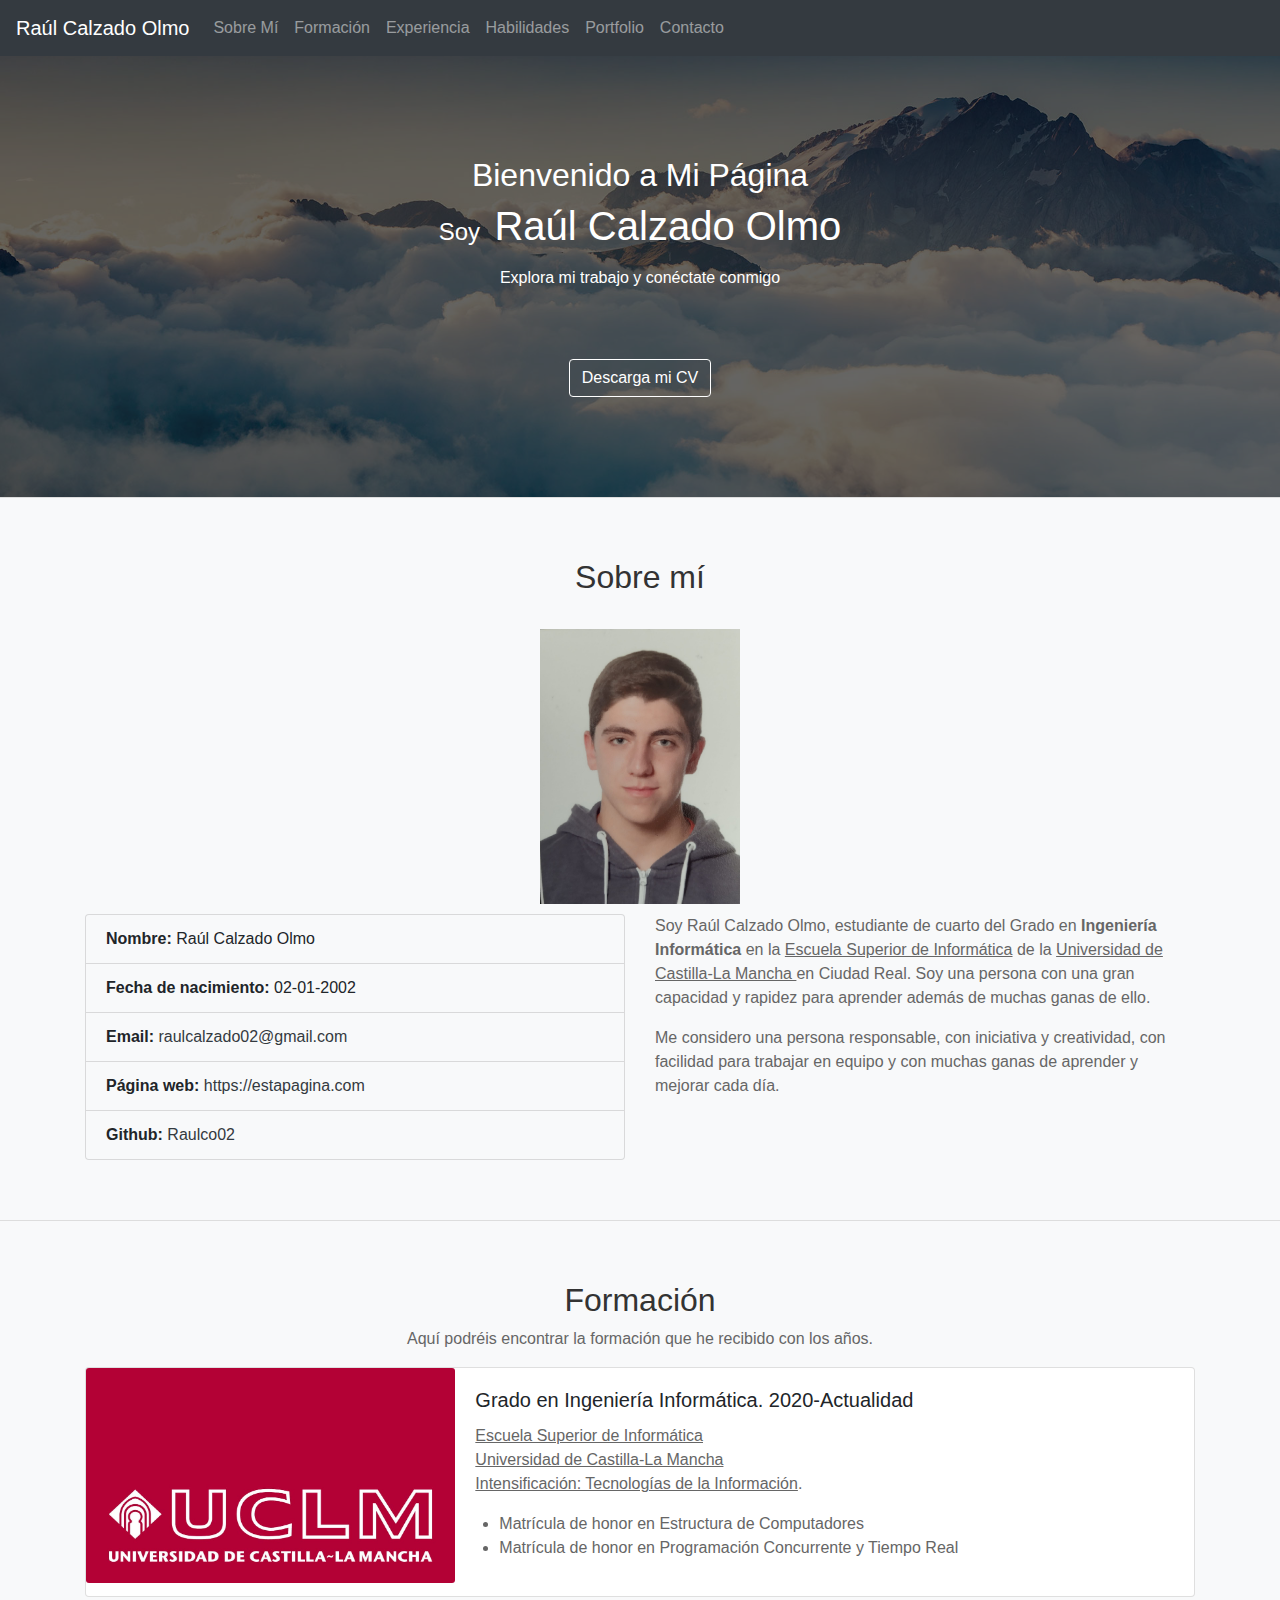
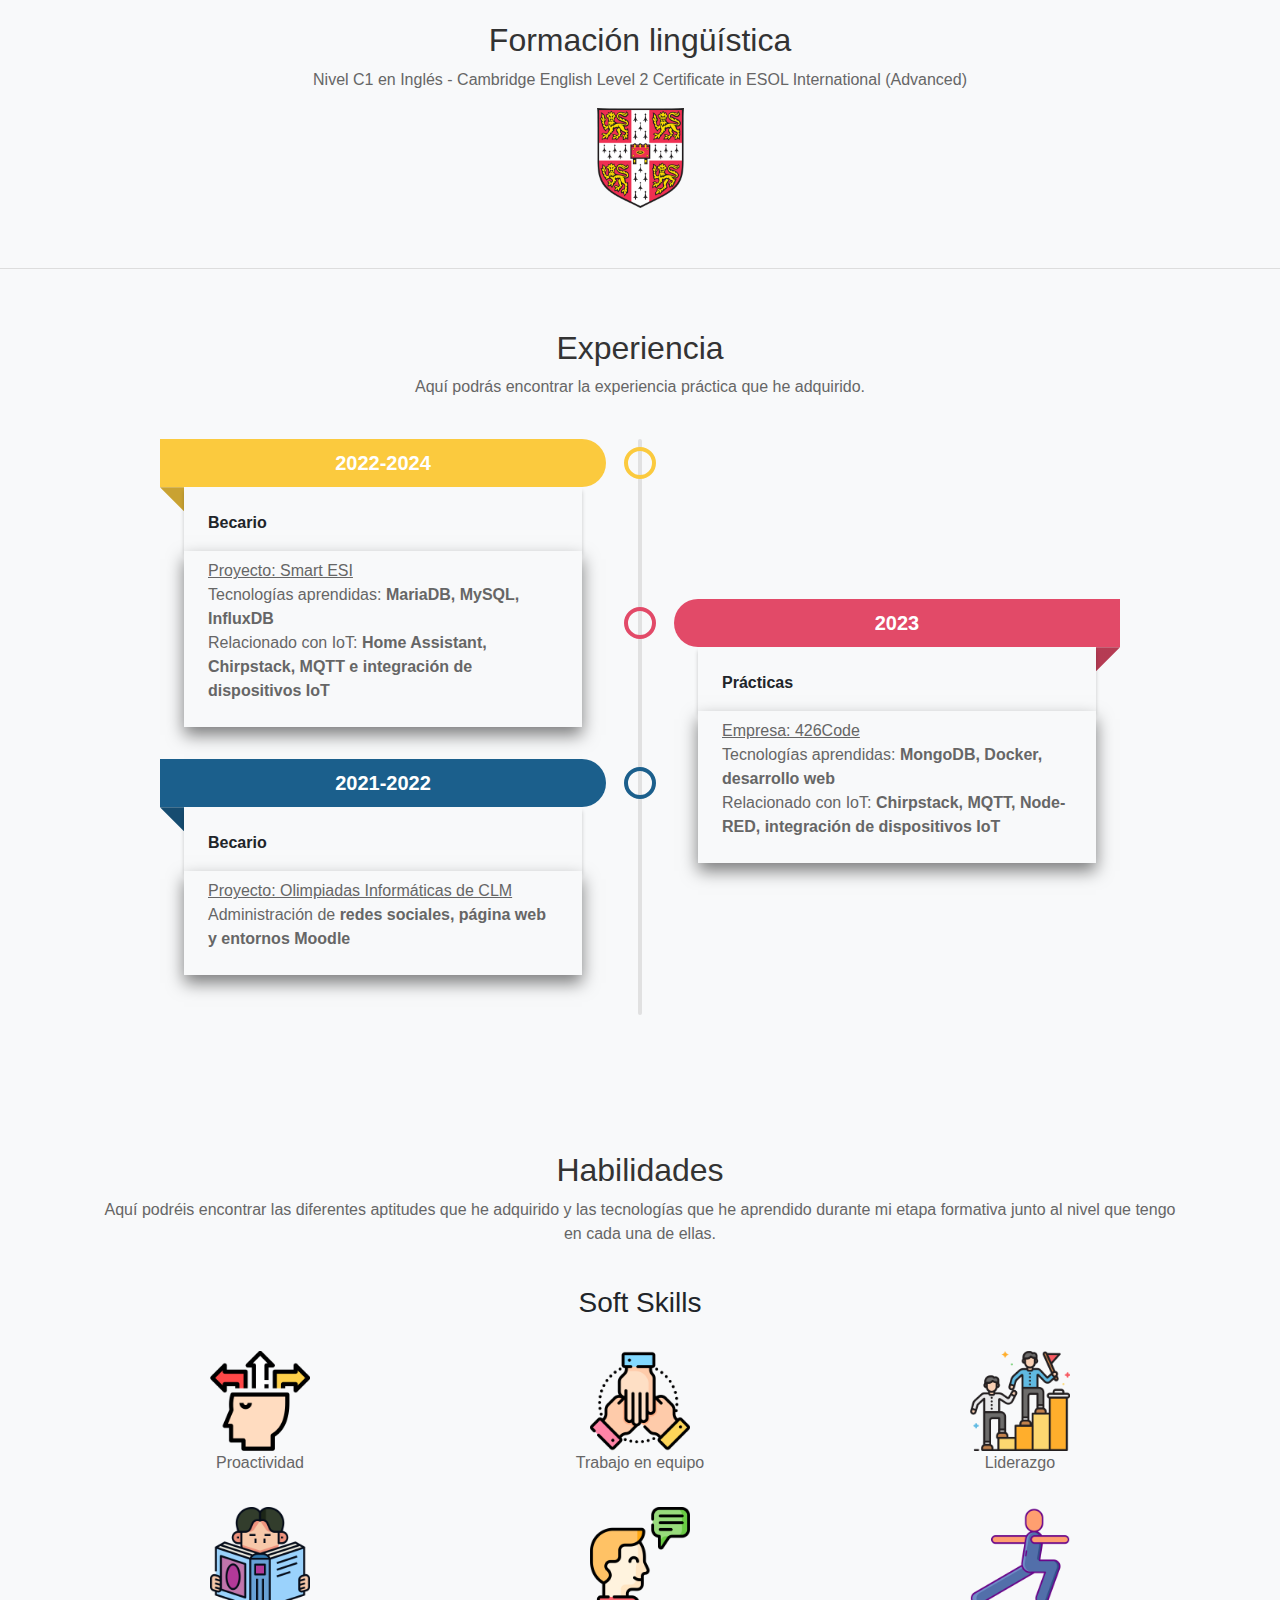
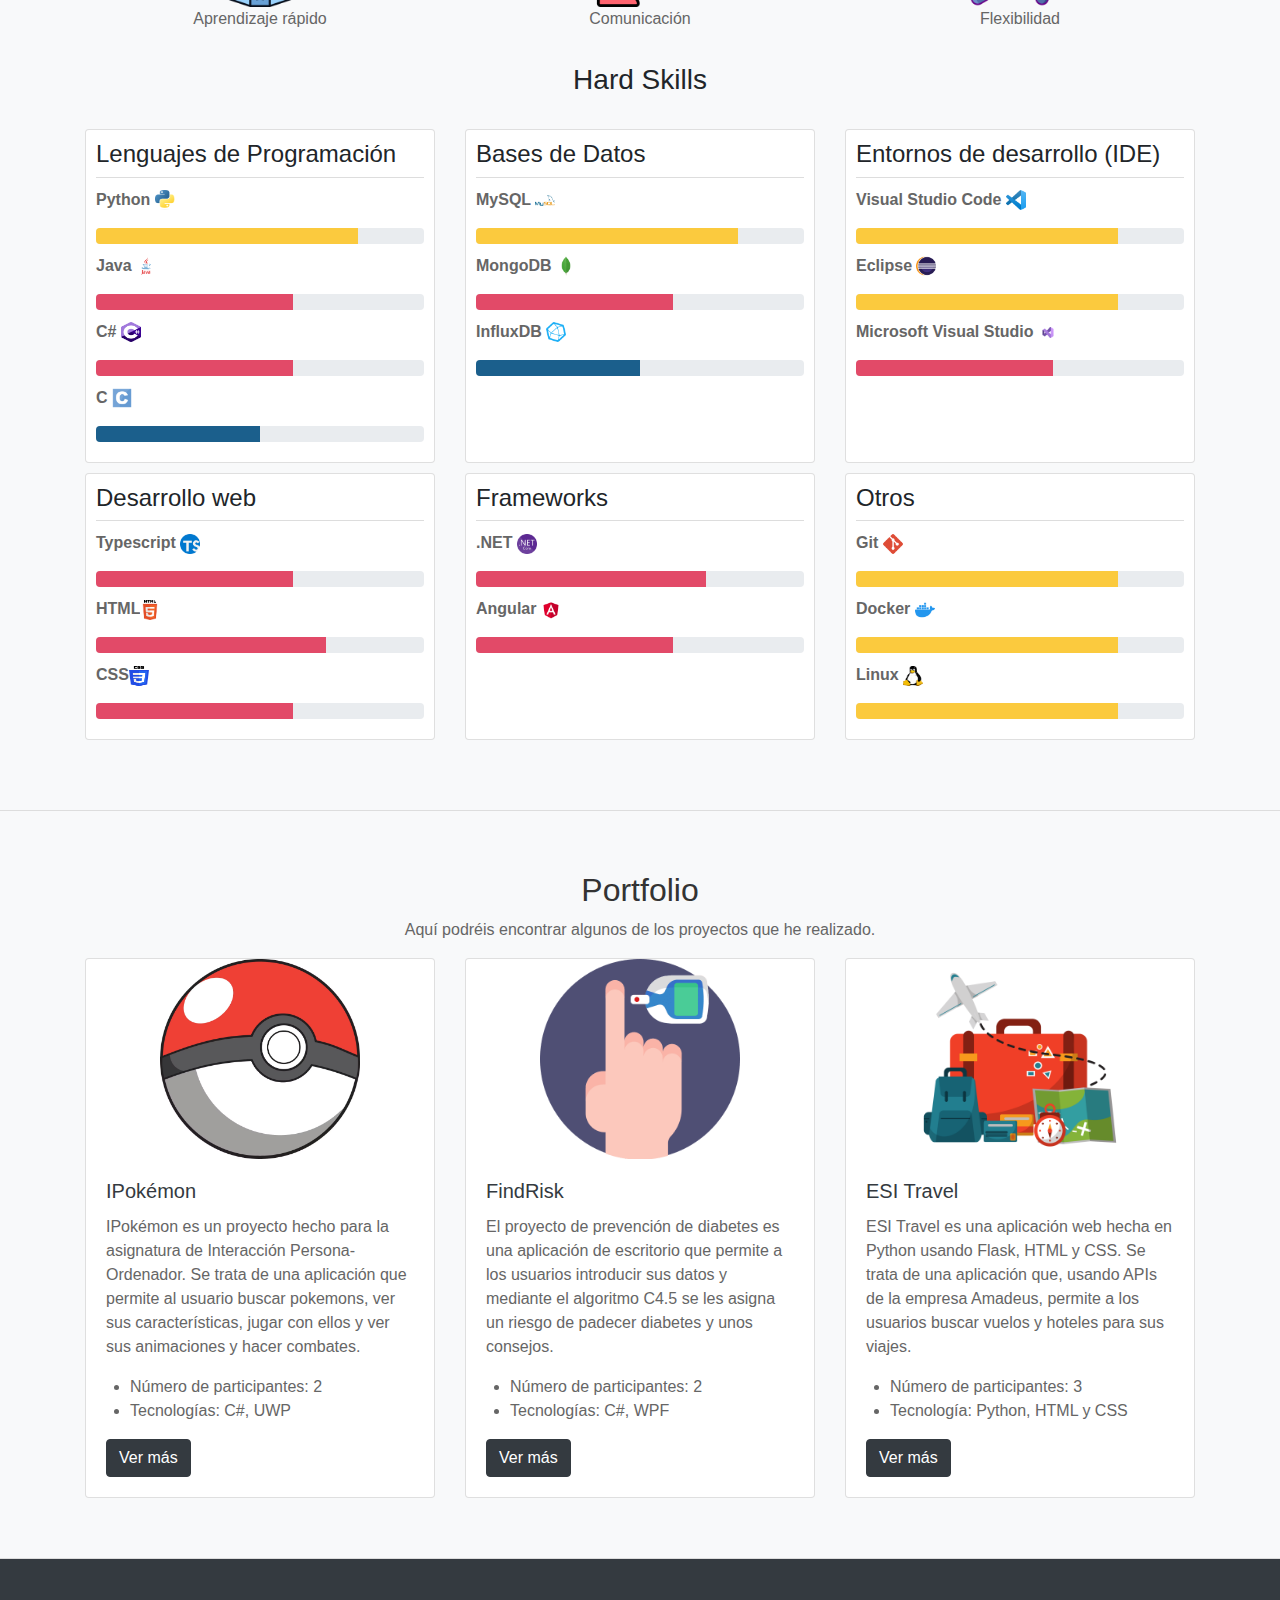
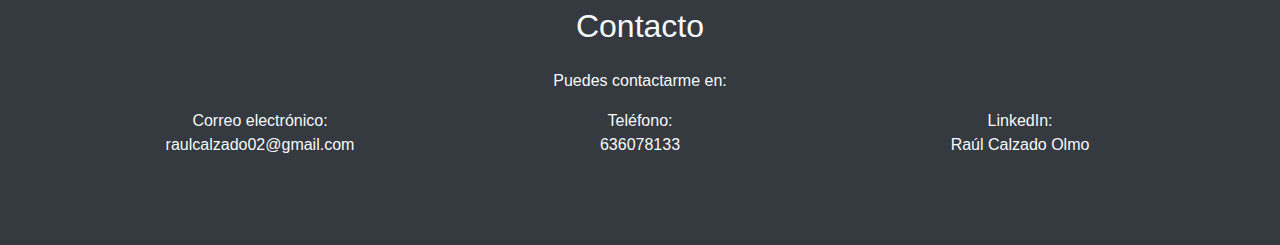
<file: index.html>
<!DOCTYPE html>
<html lang="es">

<head>
    <meta charset="UTF-8">
    <meta name="viewport" content="width=device-width, initial-scale=1, shrink-to-fit=no">
    <title>Raúl Calzado Olmo</title>
    <meta name="description" content="Raúl Calzado Olmo, estudiante de Ingeniería Informática en la Escuela Superior de Informática la Universidad de Castilla-La Mancha.">
    <meta name="author" content="Raúl Calzado Olmo">
    <meta name="keywords" content="Calzado Olmo, Raúl Calzado Olmo, desarrollo, software, programación, Ingeniería Informática">
    <link rel="icon" type="image/x-icon" href="favicon.ico">
    <link rel="stylesheet" href="https://stackpath.bootstrapcdn.com/bootstrap/4.3.1/css/bootstrap.min.css">
    <link rel="stylesheet" href="https://cdnjs.cloudflare.com/ajax/libs/font-awesome/6.5.1/css/all.min.css" integrity="sha512-DTOQO9RWCH3ppGqcWaEA1BIZOC6xxalwEsw9c2QQeAIftl+Vegovlnee1c9QX4TctnWMn13TZye+giMm8e2LwA==" crossorigin="anonymous">
    <link rel="stylesheet" href="styles.css">
</head>
<!-- Google tag (gtag.js) -->
<script async src="https://www.googletagmanager.com/gtag/js?id=G-H30LF02VW6"></script>
<script>
  window.dataLayer = window.dataLayer || [];
  function gtag(){dataLayer.push(arguments);}
  gtag('js', new Date());

  gtag('config', 'G-H30LF02VW6');
</script>
<body>

    <!-- Navbar -->
    <nav class="navbar navbar-expand-lg navbar-dark bg-dark fixed-top">
        <a class="navbar-brand" href="#home">Raúl Calzado Olmo</a>
        <button class="navbar-toggler" type="button" data-toggle="collapse" data-target="#navbarNav"
            aria-controls="navbarNav" aria-expanded="false" aria-label="Toggle navigation">
            <span class="navbar-toggler-icon"></span>
        </button>
        <div class="collapse navbar-collapse" id="navbarNav">
            <ul class="navbar-nav">
                <li class="nav-item"><a class="nav-link" href="#about">Sobre Mí</a></li>
                <li class="nav-item"><a class="nav-link" href="#education">Formación</a></li>
                <li class="nav-item"><a class="nav-link" href="#experience">Experiencia</a></li>
                <li class="nav-item"><a class="nav-link" href="#skills">Habilidades</a></li>
                <li class="nav-item"><a class="nav-link" href="#portfolio">Portfolio</a></li>
                <li class="nav-item"><a class="nav-link" href="#contact">Contacto</a></li>
            </ul>
        </div>
    </nav>

    <!-- Secciones -->
    <header class="site-header" id="home">
        <div class="overlay"></div>
        <div class="container">
            <div class="header-content">
                <h2 style="color: white;">Bienvenido a Mi Página</h2>
                <div class="name-container">
                    <p style="font-size: 1.5em; display: inline-block; color: white;">Soy</p>
                    <h1 style="font-size: 2.5em; margin-left: 10px; display: inline-block;">Raúl Calzado Olmo</h1>
                </div>
                <p style="color: white;">Explora mi trabajo y conéctate conmigo</p>
                <div class="social-icons">
                    <a href="https://www.linkedin.com/in/raul-calzado-olmo-60404b272/" target="_blank" aria-label="Perfil de LinkedIn de Raúl Calzado Olmo">
                        <i class="fab fa-linkedin-in"></i>
                    </a>
                    <a href="mailto:raulcalzado02@gmail.com" target="_blank" aria-label="Correo de Raúl Calzado Olmo">
                        <i class="fas fa-envelope"></i>
                    </a>
                    <a href="https://github.com/Raulco02" target="_blank" aria-label="Página de Github de Raúl Calzado Olmo">
                        <i class="fab fa-github"></i>
                    </a>
                </div>
                <div class="container" style="margin-top: 5px;">
                    <a href="./Raúl_Calzado_CV.pdf" download="Raúl_Calzado_CV.pdf" class="btn btn-primary btn-hover">
                        Descarga mi CV
                    </a>
                </div>
            </div>
        </div>
    </header>
    <div class="section-divider"></div>

    <section id="about">
        <div class="container">
            <div class="row section-intro">
                <div class="col-12 text-center">
                    <h2>Sobre mí</h2>
                </div>
            </div>
            <br>
            <!-- /section-intro -->
            <div class="row">
                <div class="col-12 text-center">
                    <img src="Raul_Calzado.jpeg" alt="Foto de Raúl Calzado Olmo" class="img-fluid" style="max-width: 200px; margin-bottom: 10px;" width="200" height="275">
                </div>
            </div>
            
            <div class="row about-content" style="align-items: stretch;">
                
                <div class="col-md-6">
                    <ul class="list-group">
                        <li class="list-group-item" style="background-color: #f8f9fa;">
                            <strong>Nombre:</strong>
                            <span>Raúl Calzado Olmo</span>
                        </li>
                        <li class="list-group-item" style="background-color: #f8f9fa;">
                            <strong>Fecha de nacimiento:</strong>
                            <span>02-01-2002</span>
                        </li>
                        <li class="list-group-item" style="background-color: #f8f9fa;">
                            <strong>Email:</strong>
                            <span><a href="mailto:raulcalzado02@gmail.com" class="text-dark">raulcalzado02@gmail.com</a></span>
                        </li>
                        <li class="list-group-item" style="background-color: #f8f9fa;">
                            <strong>Página web:</strong>
                            <span><a href="https://estapagina.com/" class="text-dark">https://estapagina.com</a></span>
                        </li>
                        <li class="list-group-item" style="background-color: #f8f9fa;">
                            <strong>Github:</strong>
                            <span><a href="https://github.com/Raulco02" class="text-dark">Raulco02</a></span>
                        </li>
                    </ul>
                </div>
                <div class="col-md-6">
                    <p>Soy Raúl Calzado Olmo, estudiante de cuarto del Grado en <strong>Ingeniería Informática</strong> en la <a href="https://esi.uclm.es/" class="link">Escuela Superior
                        de Informática</a> de la <a href="https://www.uclm.es/" class="link"> Universidad de Castilla-La Mancha </a> en Ciudad Real. Soy una persona con una gran capacidad y rapidez para aprender
                        además de muchas ganas de ello.</p>
                    <p>Me considero una persona responsable, con iniciativa y creatividad, con facilidad para trabajar
                        en equipo y con muchas ganas de aprender y mejorar cada día.</p>
                </div>
            </div>
        </div>
    </section>
    <div class="section-divider"></div>


    <!-- Sección de Formación -->
    <section id="education" class="education-section">
        <div class="container">
            <div class="row">
                <div class="col-lg-12 text-center">
                    <h2>Formación</h2>
                    <p>Aquí podréis encontrar la formación que he recibido con los años.</p>
                </div>
            </div>
            <div class="row">
                <div class="container">
                    <div class="card" >
                        <div class="row no-gutters">
                            <!-- Imagen a la izquierda -->
                            <div class="col-md-4">
                                <img src="./logo-uclm.jpg" class="card-img" alt="Logo de la Universidad de Castilla-La Mancha" width="345" height="215">
                            </div>
                            <div class="col-md-8">
                                <div class="card-body">
                                    <h5 class="card-title">Grado en Ingeniería Informática. 2020-Actualidad</h5>
                                    <p class="card-text">
                                        <a href="https://esi.uclm.es/" class="link">Escuela Superior de Informática</a><br>
                                        <a href="https://www.uclm.es/" class="link"> Universidad de Castilla-La Mancha </a><br>
                                        <a href="https://esi.uclm.es/index.php/grado-en-ingenieria-informatica/intensificaciones/" class="link">Intensificación: Tecnologías de la Información</a>.
                                    </p>
                                        <ul class="lista">
                                            <li>Matrícula de honor en Estructura de Computadores</li>
                                            <li>Matrícula de honor en Programación Concurrente y Tiempo Real</li>
                                        </ul>
                                </div>
                            </div>
                        </div>
                    </div>
                </div>
            </div>
            <br>
            <div class="row">
                <div class="col-lg-12 text-center">
                    <h2>Formación lingüística</h2>
                    <p>Nivel C1 en Inglés - Cambridge English Level 2 Certificate in ESOL International (Advanced)</p>
                    <img src="./cambridge.png" alt="Logo Cambridge" class="img-fluid apt-icon" width="87" height="100">
                    <br>
                </div>
            </div>
        </div>
    </section>
    <div class="section-divider"></div>
    <section id="experience" class="experience-section">
        <div class="container">
            <div class="row">
                <div class="col-lg-12 text-center">
                    <h2>Experiencia</h2>
                    <p>Aquí podrás encontrar la experiencia práctica que he adquirido.</p>
                    <br>
                </div>
            </div>
            <ul>
                <li style="--accent-color:#FBCA3E">
                    <div class="date">2022-2024</div>
                    <div class="title">Becario</div>
                    <div class="descr">
                        <a href="https://esi.uclm.es/index.php/programas-singulares/smartesi/" class="link">Proyecto: Smart ESI</a><br>
                        <a style="color: #666;">Tecnologías aprendidas: <strong>MariaDB, MySQL, InfluxDB</strong></a><br>
                        <a style="color: #666;">Relacionado con IoT: <strong>Home Assistant, Chirpstack, MQTT e integración de dispositivos IoT</strong></a>
                    </div>
                </li>
                <li style="--accent-color:#E24A68">
                    <div class="date">2023</div>
                    <div class="title">Prácticas</div>
                    <div class="descr"><a href="https://www.linkedin.com/company/426code/?originalSubdomain=es" class="link">Empresa: 426Code</a><br>
                        <a style="color: #666;">Tecnologías aprendidas: <strong>MongoDB, Docker, desarrollo web</strong></a><br>
                        <a style="color: #666;">Relacionado con IoT: <strong>Chirpstack, MQTT, Node-RED, integración de dispositivos IoT</strong></a><br>
                    </div>
                </li>
                <li style="--accent-color:#1B5F8C">
                    <div class="date">2021-2022</div>
                    <div class="title">Becario</div>
                    <div class="descr"><a href="https://olimpiadasinformatica.uclm.es/" class="link">Proyecto: Olimpiadas Informáticas de CLM</a><br>
                        <a style="color: #666;">Administración de <strong>redes sociales, página web y entornos Moodle</strong></a><br>
                    </div>
                </li>
            </ul>
        </div>
    </section>
    <section id="skills">
        <div class="container">
            <div class="col-lg-12 text-center">
                <h2>Habilidades</h2>
                <p>Aquí podréis encontrar las diferentes aptitudes que he adquirido y las tecnologías que he aprendido durante mi etapa formativa junto al nivel que tengo en cada una de ellas.</p>
                <br>
                <h3>Soft Skills</h3>
                <br>
            </div>
            <div class="row">
                <!-- Primera Fila -->
                <div class="col-md-4 mb-3">
                    <div class="text-center">
                        <img src="./aptitudes/proactividad.png" alt="Proactividad" class="img-fluid apt-icon" width="100" height="100">
                        <p>Proactividad</p>
                    </div>
                </div>

                <div class="col-md-4 mb-3">
                    <div class="text-center">
                        <img src="./aptitudes/equipo.png" alt="Trabajo en equipo" class="img-fluid apt-icon" width="100" height="100">
                        <p>Trabajo en equipo</p>
                    </div>
                </div>

                <div class="col-md-4 mb-3">
                    <div class="text-center">
                        <img src="./aptitudes/liderazgo.png" alt="Liderazgo" class="img-fluid apt-icon" width="100" height="100">
                        <p>Liderazgo</p>
                    </div>
                </div>
            </div>

            <!-- Segunda Fila -->
            <div class="row">
                <div class="col-md-4 mb-3">
                    <div class="text-center">
                        <img src="./aptitudes/aprendizaje.png" alt="Aprendizaje" class="img-fluid apt-icon" width="100" height="100">
                        <p>Aprendizaje rápido</p>
                    </div>
                </div>

                <div class="col-md-4 mb-3">
                    <div class="text-center">
                        <img src="./aptitudes/comunicacion.png" alt="Comunicación" class="img-fluid apt-icon" width="100" height="100">
                        <p>Comunicación</p>
                    </div>
                </div>

                <div class="col-md-4 mb-3">
                    <div class="text-center">
                        <img src="./aptitudes/flexibilidad.png" alt="Flexibilidad" class="img-fluid apt-icon" width="100" height="100">
                        <p>Flexibilidad</p>
                    </div>
                </div>
            </div>
            <div class="col-lg-12 text-center">
                <h3>Hard Skills</h3>
                <br>
            </div>
            <div class="row">
                <!-- Primera fila -->
                <div class="col-md-4" style="margin-bottom: 10px;">
                    <div class="card h-100">
                        <div class="skill-category">
                            <h4>Lenguajes de Programación</h4>
                            <div class="section-divider"></div>
                            <div style="margin-top: 10px;"></div>
                            <p class="p-apt">Python <img src="./habilidades/python.png" alt="Python logo" class="img-fluid hab-icon" width="20" height="20"></p>
                            <div class="progress">
                                <div class="progress-bar" role="progressbar" style="width: 80%; background-color: #FBCA3E;"
                                    aria-valuenow="80" aria-valuemin="0" aria-valuemax="100" aria-label="Progreso: 80%">
                                </div>
                            </div>
                            <p class="p-apt">Java <img src="./habilidades/java.png" alt="Java logo" class="img-fluid hab-icon" width="20" height="20"></p>
                            <div class="progress">
                                <div class="progress-bar" role="progressbar" style="width: 60%; background-color: #E24A68;"
                                    aria-valuenow="60" aria-valuemin="0" aria-valuemax="100" aria-label="Progreso: 60%">
                                </div>
                            </div>
                            <p class="p-apt">C# <img src="./habilidades/c-sharp.png" alt="C-sharp logo" class="img-fluid hab-icon" width="20" height="20"></p>
                            <div class="progress">
                                <div class="progress-bar" role="progressbar" style="width: 60%; background-color: #E24A68;"
                                    aria-valuenow="60" aria-valuemin="0" aria-valuemax="100" aria-label="Progreso: 60%">
                                </div>
                            </div>
                            <p class="p-apt">C <img src="./habilidades/c.png" alt="C logo" class="img-fluid hab-icon" width="20" height="20"></p>
                            <div class="progress">
                                <div class="progress-bar" role="progressbar" style="width: 50%; background-color: #1B5F8C;"
                                    aria-valuenow="50" aria-valuemin="0" aria-valuemax="100" aria-label="Progreso: 50%">
                                </div>
                            </div>
                        </div>
                    </div>
                </div>
                <div class="col-md-4" style="margin-bottom: 10px;">
                    <div class="card h-100">
                        <div class="skill-category">
                            <h4>Bases de Datos</h4>
                            <div class="section-divider"></div>
                            <div style="margin-top: 10px;"></div>
                            <p class="p-apt">MySQL <img src="./habilidades/mysql.png" alt="MySQL logo" class="img-fluid hab-icon" width="20" height="20"></p>
                            <div class="progress">
                                <div class="progress-bar" role="progressbar" style="width: 80%; background-color: #FBCA3E;"
                                    aria-valuenow="80" aria-valuemin="0" aria-valuemax="100" aria-label="Progreso: 80%">
                                </div>
                            </div>
                            <p class="p-apt">MongoDB <img src="./habilidades/mongodb.png" alt="MongoDB logo" class="img-fluid hab-icon" width="20" height="20"></p>
                            <div class="progress">
                                <div class="progress-bar" role="progressbar" style="width: 60%; background-color: #E24A68;"
                                    aria-valuenow="60" aria-valuemin="0" aria-valuemax="100" aria-label="Progreso: 60%">
                                </div>
                            </div>
                            <p class="p-apt">InfluxDB <img src="./habilidades/influxdb.png" alt="InfluxDB logo" class="img-fluid hab-icon" width="20" height="20"></p>
                            <div class="progress">
                                <div class="progress-bar" role="progressbar" style="width: 50%; background-color: #1B5F8C;"
                                    aria-valuenow="50" aria-valuemin="0" aria-valuemax="100" aria-label="Progreso: 50%">
                                </div>
                            </div>
                        </div>
                    </div>
                </div>
                <div class="col-md-4" style="margin-bottom: 10px;">
                    <div class="card h-100">
                        <div class="skill-category">
                            <h4>Entornos de desarrollo (IDE)</h4>
                            <div class="section-divider"></div>
                            <div style="margin-top: 10px;"></div>
                            <p class="p-apt">Visual Studio Code <img src="./habilidades/visual_studio_code.png" alt="Visual Studio Code logo" class="img-fluid hab-icon" width="20" height="20"></p>
                            <div class="progress">
                                <div class="progress-bar" role="progressbar" style="width: 80%; background-color: #FBCA3E;"
                                    aria-valuenow="80" aria-valuemin="0" aria-valuemax="100" aria-label="Progreso: 80%">
                                </div>
                            </div>
                            <p class="p-apt">Eclipse <img src="./habilidades/eclipse.png" alt="Eclipse logo" class="img-fluid hab-icon" width="20" height="20"></p>
                            <div class="progress">
                                <div class="progress-bar" role="progressbar" style="width: 80%; background-color: #FBCA3E;"
                                    aria-valuenow="80" aria-valuemin="0" aria-valuemax="100" aria-label="Progreso: 80%">
                                </div>
                            </div>
                            <p class="p-apt">Microsoft Visual Studio <img src="./habilidades/visual-studio.png" alt="Visual Studio logo" class="img-fluid hab-icon" width="20" height="20"></p>
                            <div class="progress">
                                <div class="progress-bar" role="progressbar" style="width: 60%; background-color: #E24A68;"
                                    aria-valuenow="50" aria-valuemin="0" aria-valuemax="100" aria-label="Progreso: 60%">
                                </div>
                            </div>
                        </div>
                    </div>
                </div>
            </div>
            <div class="row">
                <!-- Segunda fila -->
                <div class="col-md-4" style="margin-bottom: 10px;">
                    <div class="card h-100">
                        <div class="skill-category">
                            <h4>Desarrollo web</h4>
                            <div class="section-divider"></div>
                            <div style="margin-top: 10px;"></div>
                            <p class="p-apt">Typescript <img src="./habilidades/typescript.png" alt="Typescript logo" class="img-fluid hab-icon" width="20" height="20"></p>
                            <div class="progress">
                                <div class="progress-bar" role="progressbar" style="width: 60%; background-color: #E24A68;"
                                    aria-valuenow="60" aria-valuemin="0" aria-valuemax="100" aria-label="Progreso: 60%">
                                </div>
                            </div>
                            <p class="p-apt">HTML<img src="./habilidades/html.png" alt="HTML logo" class="img-fluid hab-icon" width="20" height="20"></p>
                            <div class="progress">
                                <div class="progress-bar" role="progressbar"
                                    style="width: 70%; background-color: #E24A68;" aria-valuenow="70"
                                    aria-valuemin="0" aria-valuemax="100" aria-label="Progreso: 70%">
                                </div>
                            </div>
                            <p class="p-apt">CSS<img src="./habilidades/CSS.png" alt="CSS logo" class="img-fluid hab-icon" width="20" height="20"></p>
                            <div class="progress">
                                <div class="progress-bar" role="progressbar"
                                    style="width: 60%; background-color: #E24A68;" aria-valuenow="60" aria-valuemin="0"
                                    aria-valuemax="100" aria-label="Progreso: 60%">
                                </div>
                            </div>
                        </div>
                    </div>
                </div>
                <div class="col-md-4" style="margin-bottom: 10px;">
                    <div class="card h-100">
                        <div class="skill-category">
                            <h4>Frameworks</h4>
                            <div class="section-divider"></div>
                            <div style="margin-top: 10px;"></div>
                            <p class="p-apt">.NET <img src="./habilidades/NET_Core.png" alt="NET core logo" class="img-fluid hab-icon" width="20" height="20"></p>
                            <div class="progress">
                                <div class="progress-bar" role="progressbar" style="width: 70%; background-color: #E24A68;"
                                    aria-valuenow="70" aria-valuemin="0" aria-valuemax="100" aria-label="Progreso: 70%">
                                </div>
                            </div>
                            <p class="p-apt">Angular <img src="./habilidades/angular.png" alt="Angular logo" class="img-fluid hab-icon" width="20" height="20"></p>
                            <div class="progress">
                                <div class="progress-bar" role="progressbar" style="width: 60%; background-color: #E24A68;"
                                    aria-valuenow="60" aria-valuemin="0" aria-valuemax="100" aria-label="Progreso: 60%">
                                </div>
                            </div>
                        </div>
                    </div>
                </div>
                <div class="col-md-4" style="margin-bottom: 10px;">
                    <div class="card h-100">
                        <div class="skill-category">
                            <h4>Otros</h4>
                            <div class="section-divider"></div>
                            <div style="margin-top: 10px;"></div>
                            <p class="p-apt">Git <img src="./habilidades/git.png" alt="GIT logo" class="img-fluid hab-icon" width="20" height="20"></p>
                            <div class="progress">
                                <div class="progress-bar" role="progressbar" style="width: 80%; background-color: #FBCA3E;"
                                    aria-valuenow="80" aria-valuemin="0" aria-valuemax="100" aria-label="Progreso: 80%">
                                </div>
                            </div>
                            <p class="p-apt">Docker <img src="./habilidades/docker.png" alt="Docker logo" class="img-fluid hab-icon" width="20" height="20"></p>
                            <div class="progress">
                                <div class="progress-bar" role="progressbar" style="width: 80%; background-color: #FBCA3E;"
                                    aria-valuenow="80" aria-valuemin="0" aria-valuemax="100" aria-label="Progreso: 80%">
                                </div>
                            </div>
                            <p class="p-apt">Linux <img src="./habilidades/linux.png" alt="Linux logo" class="img-fluid hab-icon" width="20" height="20"></p>
                            <div class="progress">
                                <div class="progress-bar" role="progressbar" style="width: 80%; background-color: #FBCA3E;"
                                    aria-valuenow="80" aria-valuemin="0" aria-valuemax="100" aria-label="Progreso: 80%">
                                </div>
                            </div>
                        </div>
                    </div>
                </div>
                
            </div>
        </div>
    </section>
    <div class="section-divider"></div>

    <section id="portfolio">
        <div class="container">
            <h2 class="text-center">Portfolio</h2>
            <p class="text-center">Aquí podréis encontrar algunos de los proyectos que he realizado.</p>
            <div class="row">
                <div class="col-md-4">
                    <a href="https://github.com/Raulco02/IPOkemon" class="text-dark text-decoration-none">
                        <div class="card contact-group h-100">
                            <img src="pokeball.avif" class="card-img-top" alt="Pokeball">
                            <div class="card-body">
                                <h5 class="card-title">IPokémon</h5>
                                <p class="card-text">IPokémon es un proyecto hecho para la asignatura de Interacción
                                    Persona-Ordenador. Se trata de una aplicación que permite al usuario buscar pokemons, ver sus características, jugar
                                    con ellos y ver sus animaciones y hacer combates.</p>
                                <ul class="lista">
                                    <li style="font-weight: normal;">Número de participantes: 2</li>
                                    <li style="font-weight: normal;">Tecnologías: C#, UWP</li>
                                </ul>
                                <div class="btn btn-primary" onclick="window.location='https://github.com/Raulco02/IPOkemon';" style="background-color: #343a40; border-color: #343a40;">
                                    Ver más
                                </div>
                            </div>
                        </div>
                    </a>
                </div>
                <div class="col-md-4">
                    <a href="https://github.com/Raulco02/prevencionDiabetes" class="text-dark text-decoration-none">
                        <div class="card contact-group h-100">
                            <img src="diabetes.png" class="card-img-top" alt="Imagen ilustrativa de diabetes">
                            <div class="card-body">
                                <h5 class="card-title">FindRisk</h5>
                                <p class="card-text">El proyecto de prevención de diabetes es una aplicación de escritorio que permite a los usuarios introducir sus datos
                                    y mediante el algoritmo C4.5 se les asigna un riesgo de padecer diabetes y unos consejos.
                                </p>
                                <ul class="lista">
                                    <li style="font-weight: normal;">Número de participantes: 2</li>
                                    <li style="font-weight: normal;">Tecnologías: C#, WPF</li>
                                </ul>
                                <div class="btn btn-primary" onclick="window.location='https://github.com/Raulco02/prevencionDiabetes';" style="background-color: #343a40; border-color: #343a40;">
                                    Ver más
                                </div>
                            </div>
                        </div>
                    </a>
                </div>
                <div class="col-md-4">
                    <a href="https://github.com/Raulco02/isi-ESI-Travel" class="text-dark text-decoration-none">
                        <div class="card contact-group h-100">
                            <img src="esi-travel.webp" class="card-img-top" alt="Logo de ESI-Travel">
                            <div class="card-body">
                                <h5 class="card-title">ESI Travel</h5>
                                <p class="card-text">ESI Travel es una aplicación web hecha en Python usando Flask, HTML y CSS. Se trata
                                    de una aplicación que, usando APIs de la empresa Amadeus, permite a los usuarios buscar vuelos y hoteles para
                                    sus viajes.
                                </p>
                                <ul class="lista">
                                    <li style="font-weight: normal;">Número de participantes: 3</li>
                                    <li style="font-weight: normal;">Tecnología: Python, HTML y CSS</li>
                                </ul>
                                <div class="btn btn-primary" onclick="window.location='https://github.com/Raulco02/isi-ESI-Travel';" style="background-color: #343a40; border-color: #343a40;">
                                    Ver más
                                </div>
                            </div>
                        </div>
                    </a>
                </div>
            </div>
        </div>
    </section>
    <div class="section-divider"></div>

    <section id="contact" class="bg-dark py-5">
        <div class="container">
            <h2 class="text-center text-light mb-4">Contacto</h2>
            <p class="text-center text-light">Puedes contactarme en:</p>
    
            <div class="row justify-content-center">
                <div class="col-md-4 text-center mb-4 contact-group">
                    <a href="mailto:raulcalzado02@gmail.com" class="text-dark">
                        <i class="fas fa-envelope fa-3x mb-2 text-primary"></i>
                        <p class="mb-0 text-light">Correo electrónico:</p>
                        <p class="text-light">raulcalzado02@gmail.com</p>
                    </a>
                </div>
                <div class="col-md-4 text-center mb-4 contact-group">
                    <a href="tel:+34636078133" class="text-dark">
                        <i class="fas fa-phone fa-3x mb-2 text-primary"></i>
                        <p class="mb-0 text-light">Teléfono:</p>
                        <p class="text-light">636078133</p>
                    </a>
                </div>
                <div class="col-md-4 text-center mb-4 contact-group">
                    <a href="https://www.linkedin.com/in/raul-calzado-olmo-60404b272/" class="text-dark">
                        <i class="fab fa-linkedin-in fa-3x mb-2 text-primary"></i>
                        <p class="mb-0 text-light">LinkedIn:</p>
                        <p class="text-light">Raúl Calzado Olmo</p>
                    </a>
                </div>
            </div>
        </div>
    </section>

    <!-- Scripts de Bootstrap y JavaScript -->
    <script src="https://code.jquery.com/jquery-3.3.1.slim.min.js"></script>
    <script src="https://cdnjs.cloudflare.com/ajax/libs/popper.js/1.14.7/umd/popper.min.js"></script>
    <script src="https://stackpath.bootstrapcdn.com/bootstrap/4.3.1/js/bootstrap.min.js"></script>
    <script src="script.js"></script>
</body>

</html>
</file>
<file: styles.css>
@import url("https://fonts.googleapis.com/css2?family=Poppins:wght@300;500;700&display=swap");

*,
*::before,
*::after {
    margin: 0;
    padding: 0;
    box-sizing: border-box;
}

.site-header {
    position: relative;
    background: url('./Fondo-3.jpg') center center no-repeat;
    background-size: cover;
    color: #fff; /* Color del texto */
    text-align: center;
    padding: 100px 0; /* Ajusta el espaciado superior e inferior según tus necesidades */
}

.overlay {
    position: absolute;
    top: 0;
    left: 0;
    width: 100%;
    height: 100%;
    background-color: rgba(0, 0, 0, 0.6); /* Ajusta el color y la opacidad de la superposición */
}
.social-icons a {
    color: #fff;
    font-size: 2em;
    margin-right: 15px;
    transition: color 0.3s ease-in-out;
}

.social-icons a:hover {
    color: #007bff; /* Cambia el color al pasar el ratón sobre los íconos */
}

.header-content {
    position: relative;
    z-index: 1;
}
.experience-section h1 {
    text-align: center;
}

.experience-section ul {
    --col-gap: 2rem;
    --row-gap: 2rem;
    --line-w: 0.25rem;
    display: grid;
    grid-template-columns: var(--line-w) 1fr;
    grid-auto-columns: max-content;
    column-gap: var(--col-gap);
    list-style: none;
    width: min(60rem, 90%);
    margin-inline: auto;
}

/* line */
.experience-section ul::before {
    content: "";
    grid-column: 1;
    grid-row: 1 / span 20;
    background: rgb(225, 225, 225);
    border-radius: calc(var(--line-w) / 2);
}

/* columns*/

/* row gaps */
.experience-section ul li:not(:last-child) {
    margin-bottom: var(--row-gap);
}

/* card */
.experience-section ul li {
    grid-column: 2;
    --inlineP: 1.5rem;
    margin-inline: var(--inlineP);
    grid-row: span 2;
    display: grid;
    grid-template-rows: min-content min-content min-content;
}

/* date */
.experience-section ul li .date {
    --dateH: 3rem;
    height: var(--dateH);
    margin-inline: calc(var(--inlineP) * -1);

    text-align: center;
    background-color: var(--accent-color);

    color: white;
    font-size: 1.25rem;
    font-weight: 700;

    display: grid;
    place-content: center;
    position: relative;

    border-radius: calc(var(--dateH) / 2) 0 0 calc(var(--dateH) / 2);
}

/* date flap */
.experience-section ul li .date::before {
    content: "";
    width: var(--inlineP);
    height: var(--inlineP);
    background: var(--accent-color);
    background-image: linear-gradient(rgba(0, 0, 0, 0.2) 100%, transparent);
    position: absolute;
    top: 100%;

    clip-path: polygon(0 0, 100% 0, 0 100%);
    right: 0;
}

/* circle */
.experience-section ul li .date::after {
    content: "";
    position: absolute;
    width: 2rem;
    height: 2rem;
    background: var(--bgColor);
    border: 0.3rem solid var(--accent-color);
    border-radius: 50%;
    top: 50%;

    transform: translate(50%, -50%);
    right: calc(100% + var(--col-gap) + var(--line-w) / 2);
}

/* title descr */
.experience-section ul li .title,
.experience-section ul li .descr {
    background: var(--bgColor);
    position: relative;
    padding-inline: 1.5rem;
}

.experience-section ul li .title {
    overflow: hidden;
    background-color: #f8f9fa;
    padding-block-start: 1.5rem;
    padding-block-end: 1rem;
    font-weight: 700;
    box-shadow: 0 4px 4px rgba(0, 0, 0, 0.2);
}

.experience-section ul li .descr {
    background-color: #f8f9fa;
    padding-block-start: 0.5rem;
    padding-block-end: 1.5rem;
    box-shadow: 0 8px 16px rgba(0, 0, 0, 0.5);
}

/* shadows *//*
.experience-section ul li .title::before,
.experience-section ul li .descr::before {
    content: "";
    position: absolute;
    width: 90%;
    height: 0.5rem;
    background: rgba(0, 0, 0, 0.5);
    left: 50%;
    border-radius: 50%;
    filter: blur(4px);
    transform: translate(-50%, 50%);
}
*/
.experience-section ul li .title::before {
    bottom: calc(100% + 0.125rem);
}

.experience-section ul li .descr::before {
    z-index: -1;
    bottom: 0.25rem;
}

@media (min-width: 40rem) {
    .experience-section ul {
        grid-template-columns: 1fr var(--line-w) 1fr;
    }

    .experience-section ul::before {
        grid-column: 2;
    }

    .experience-section ul li:nth-child(odd) {
        grid-column: 1;
    }

    .experience-section ul li:nth-child(even) {
        grid-column: 3;
    }

    /* start second card */
    .experience-section ul li:nth-child(2) {
        grid-row: 2/4;
    }

    .experience-section ul li:nth-child(odd) .date::before {
        clip-path: polygon(0 0, 100% 0, 100% 100%);
        left: 0;
    }

    .experience-section ul li:nth-child(odd) .date::after {
        transform: translate(-50%, -50%);
        left: calc(100% + var(--col-gap) + var(--line-w) / 2);
    }

    .experience-section ul li:nth-child(odd) .date {
        border-radius: 0 calc(var(--dateH) / 2) calc(var(--dateH) / 2) 0;
    }
}



.credits {
    margin-top: 1rem;
    text-align: right;
}

.credits a {
    color: var(--color);
}

body {
    padding-top: 56px;
    font-family: 'Arial', sans-serif;
}

section {
    padding: 60px 0;
    background-color: #f8f9fa;
}

/* Estilos adicionales según tus preferencias */
h2 {
    color: #333;
}

p {
    color: #666;
    font-weight: normal;
}

.p-apt{
    font-weight: bold;
}

.contact-group {
    transition: transform 0.3s ease-in-out;
}

.contact-group:hover {
    transform: scale(1.05);
}

.btn-hover {
    background: none; 
    border-color: white;
    transition: transform 0.3s ease-in-out;
}

.btn-hover:hover {
    transform: scale(1.05);
}

.section-divider {
    border-top: 1px solid #ddd; /* Cambia el color del borde según tus preferencias */
}

/* Cambiar color del menú */
.navbar-nav a.active {
    color: #ffffff !important;
}

.apt-icon {
    max-width: 100px;
    max-height: 100px;
}

.hab-icon {
    max-width: 30px;
    max-height: 20px;
}

.lista {
    color: #666;
    padding-left: 1.5rem;
}

.link {
    color: #666;
    text-decoration: underline;
}

.skill-category{
    padding: 10px;
}

.card-img-top{
    height: 200px;
    width: 100%;
    object-fit: contain;
}

.progress{
    margin-bottom: 10px;
}

.fa-rotate-by {
    --fa-rotate-angle: 0deg !important;
}
</file>
